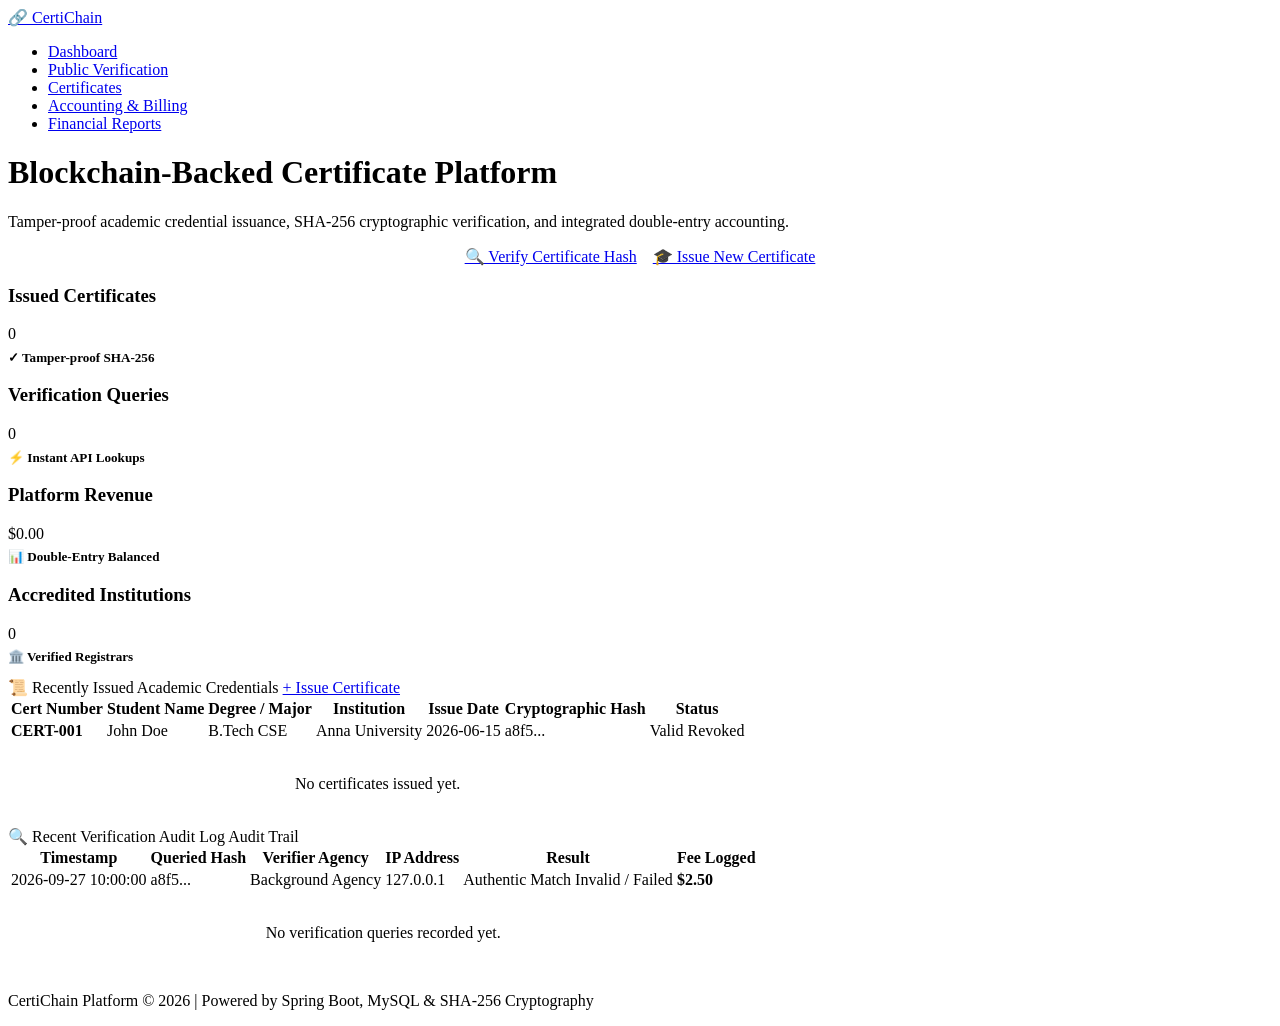
<file: demo/src/main/resources/templates/index.html>
<!DOCTYPE html>
<html xmlns:th="http://www.thymeleaf.org" lang="en">
<head>
  <meta charset="UTF-8">
  <meta name="viewport" content="width=device-width, initial-scale=1.0">
  <title>CertiChain | Blockchain Certificate Platform</title>
  <link rel="stylesheet" th:href="@{/css/style.css}">
  <link rel="preconnect" href="https://fonts.googleapis.com">
  <link rel="preconnect" href="https://fonts.gstatic.com" crossorigin>
  <link href="https://fonts.googleapis.com/css2?family=Bricolage+Grotesque:opsz,wght@12..96,600;700;800&family=Inter:wght@400;500;600;700&display=swap" rel="stylesheet">
</head>
<body>

  <!-- Navigation -->
  <nav class="navbar">
    <a href="/" class="nav-brand">
      🔗 <span>CertiChain</span>
    </a>
    <ul class="nav-links">
      <li><a href="/" class="active">Dashboard</a></li>
      <li><a href="/verify">Public Verification</a></li>
      <li><a href="/certificates">Certificates</a></li>
      <li><a href="/accounting">Accounting & Billing</a></li>
      <li><a href="/reports">Financial Reports</a></li>
    </ul>
  </nav>

  <div class="container">
    <!-- Hero -->
    <div class="hero">
      <h1>Blockchain-Backed Certificate Platform</h1>
      <p>Tamper-proof academic credential issuance, SHA-256 cryptographic verification, and integrated double-entry accounting.</p>
      <div style="display: flex; justify-content: center; gap: 1rem;">
        <a href="/verify" class="btn btn-primary">🔍 Verify Certificate Hash</a>
        <a href="/certificates" class="btn btn-secondary">🎓 Issue New Certificate</a>
      </div>
    </div>

    <!-- Stats Overview -->
    <div class="stats-grid">
      <div class="stat-card">
        <h3>Issued Certificates</h3>
        <div class="value" th:text="${totalCerts}">0</div>
        <p style="color: var(--color-success); font-size: 0.82rem; font-weight: 600; margin-top: 0.4rem;">✓ Tamper-proof SHA-256</p>
      </div>
      <div class="stat-card">
        <h3>Verification Queries</h3>
        <div class="value" th:text="${totalVerifications}">0</div>
        <p style="color: var(--primary); font-size: 0.82rem; font-weight: 600; margin-top: 0.4rem;">⚡ Instant API Lookups</p>
      </div>
      <div class="stat-card">
        <h3>Platform Revenue</h3>
        <div class="value" th:text="'$' + ${#numbers.formatDecimal(financials.totalRevenue, 1, 2)}">$0.00</div>
        <p style="color: var(--color-info); font-size: 0.82rem; font-weight: 600; margin-top: 0.4rem;">📊 Double-Entry Balanced</p>
      </div>
      <div class="stat-card">
        <h3>Accredited Institutions</h3>
        <div class="value" th:text="${totalInstitutions}">0</div>
        <p style="color: var(--text-muted); font-size: 0.82rem; font-weight: 600; margin-top: 0.4rem;">🏛️ Verified Registrars</p>
      </div>
    </div>

    <!-- Recent Certificates Table -->
    <div class="card">
      <div class="card-title">
        <span>📜 Recently Issued Academic Credentials</span>
        <a href="/certificates" class="btn btn-sm btn-primary">+ Issue Certificate</a>
      </div>
      <div class="table-responsive">
        <table>
          <thead>
            <tr>
              <th>Cert Number</th>
              <th>Student Name</th>
              <th>Degree / Major</th>
              <th>Institution</th>
              <th>Issue Date</th>
              <th>Cryptographic Hash</th>
              <th>Status</th>
            </tr>
          </thead>
          <tbody>
            <tr th:each="cert : ${recentCerts}">
              <td style="font-weight: 700;" th:text="${cert.certificateNumber}">CERT-001</td>
              <td th:text="${cert.studentName}">John Doe</td>
              <td th:text="${cert.degree + ' (' + cert.major + ')'}">B.Tech CSE</td>
              <td th:text="${cert.institution.name}">Anna University</td>
              <td th:text="${cert.issueDate}">2026-06-15</td>
              <td>
                <a th:href="@{/verify(hash=${cert.sha256Hash})}" class="hash-pill" th:text="${#strings.substring(cert.sha256Hash,0,12) + '...'}">a8f5...</a>
              </td>
              <td>
                <span th:if="${cert.status.name() == 'ISSUED'}" class="badge badge-success">Valid</span>
                <span th:if="${cert.status.name() == 'REVOKED'}" class="badge badge-danger">Revoked</span>
              </td>
            </tr>
            <tr th:if="${#lists.isEmpty(recentCerts)}">
              <td colspan="7" style="text-align: center; color: var(--text-muted); padding: 2rem;">No certificates issued yet.</td>
            </tr>
          </tbody>
        </table>
      </div>
    </div>

    <!-- Verification Audit Stream -->
    <div class="card">
      <div class="card-title">
        <span>🔍 Recent Verification Audit Log</span>
        <span class="badge badge-info">Audit Trail</span>
      </div>
      <div class="table-responsive">
        <table>
          <thead>
            <tr>
              <th>Timestamp</th>
              <th>Queried Hash</th>
              <th>Verifier Agency</th>
              <th>IP Address</th>
              <th>Result</th>
              <th>Fee Logged</th>
            </tr>
          </thead>
          <tbody>
            <tr th:each="log : ${recentLogs}">
              <td th:text="${#temporals.format(log.verificationTime, 'yyyy-MM-dd HH:mm:ss')}">2026-09-27 10:00:00</td>
              <td><span class="hash-pill" th:text="${#strings.substring(log.certificateHash,0,16) + '...'}">a8f5...</span></td>
              <td th:text="${log.verifierAgency}">Background Agency</td>
              <td th:text="${log.verifierIp}">127.0.0.1</td>
              <td>
                <span th:if="${log.isValid}" class="badge badge-success">Authentic Match</span>
                <span th:unless="${log.isValid}" class="badge badge-danger">Invalid / Failed</span>
              </td>
              <td style="color: var(--color-success); font-weight: 700;" th:text="'$' + ${log.feeCharged}">$2.50</td>
            </tr>
            <tr th:if="${#lists.isEmpty(recentLogs)}">
              <td colspan="6" style="text-align: center; color: var(--text-muted); padding: 2rem;">No verification queries recorded yet.</td>
            </tr>
          </tbody>
        </table>
      </div>
    </div>
  </div>

  <footer>
    <p>CertiChain Platform &copy; 2026 | Powered by Spring Boot, MySQL & SHA-256 Cryptography</p>
  </footer>
</body>
</html>
</file>
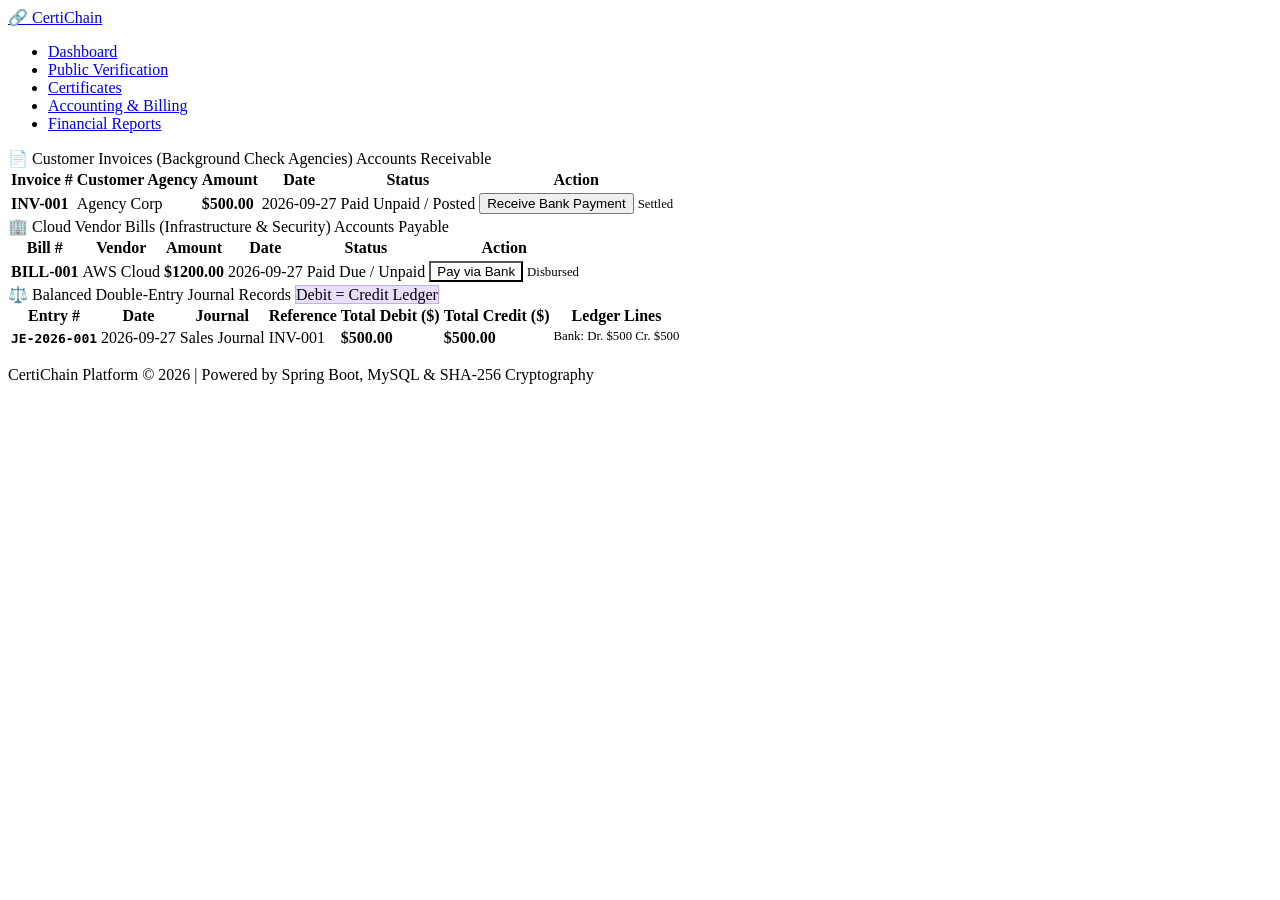
<file: demo/src/main/resources/templates/accounting.html>
<!DOCTYPE html>
<html xmlns:th="http://www.thymeleaf.org" lang="en">
<head>
  <meta charset="UTF-8">
  <meta name="viewport" content="width=device-width, initial-scale=1.0">
  <title>Accounting & Double-Entry Ledger | CertiChain</title>
  <link rel="stylesheet" th:href="@{/css/style.css}">
  <link rel="preconnect" href="https://fonts.googleapis.com">
  <link rel="preconnect" href="https://fonts.gstatic.com" crossorigin>
  <link href="https://fonts.googleapis.com/css2?family=Inter:wght@400;500;600;700;800&display=swap" rel="stylesheet">
</head>
<body>

  <!-- Navigation -->
  <nav class="navbar">
    <a href="/" class="nav-brand">
      🔗 <span>CertiChain</span>
    </a>
    <ul class="nav-links">
      <li><a href="/">Dashboard</a></li>
      <li><a href="/verify">Public Verification</a></li>
      <li><a href="/certificates">Certificates</a></li>
      <li><a href="/accounting" class="active">Accounting & Billing</a></li>
      <li><a href="/reports">Financial Reports</a></li>
    </ul>
  </nav>

  <div class="container">
    
    <!-- Flash Messages -->
    <div th:if="${successMessage}" class="alert alert-success" th:text="${successMessage}"></div>
    <div th:if="${errorMessage}" class="alert alert-danger" th:text="${errorMessage}"></div>

    <!-- Section 1: Customer Invoices (API Queries) -->
    <div class="card">
      <div class="card-title">
        <span>📄 Customer Invoices (Background Check Agencies)</span>
        <span class="badge badge-info">Accounts Receivable</span>
      </div>
      <div class="table-responsive">
        <table>
          <thead>
            <tr>
              <th>Invoice #</th>
              <th>Customer Agency</th>
              <th>Amount</th>
              <th>Date</th>
              <th>Status</th>
              <th>Action</th>
            </tr>
          </thead>
          <tbody>
            <tr th:each="inv : ${invoices}">
              <td style="font-weight: 600;" th:text="${inv.invoiceNumber}">INV-001</td>
              <td th:text="${inv.customer.name}">Agency Corp</td>
              <td style="color: var(--accent-green); font-weight: 700;" th:text="'$' + ${#numbers.formatDecimal(inv.amount, 1, 2)}">$500.00</td>
              <td th:text="${inv.invoiceDate}">2026-09-27</td>
              <td>
                <span th:if="${inv.status.name() == 'PAID'}" class="badge badge-success">Paid</span>
                <span th:if="${inv.status.name() == 'POSTED'}" class="badge badge-warning">Unpaid / Posted</span>
              </td>
              <td>
                <form th:if="${inv.status.name() == 'POSTED'}" th:action="@{'/accounting/invoices/' + ${inv.id} + '/pay'}" method="POST" style="display:inline;">
                  <button type="submit" class="btn btn-sm btn-primary">Receive Bank Payment</button>
                </form>
                <span th:if="${inv.status.name() == 'PAID'}" style="color: var(--text-muted); font-size: 0.8rem;">Settled</span>
              </td>
            </tr>
          </tbody>
        </table>
      </div>
    </div>

    <!-- Section 2: Vendor Bills (Cloud Hosting & HSM) -->
    <div class="card">
      <div class="card-title">
        <span>🏢 Cloud Vendor Bills (Infrastructure & Security)</span>
        <span class="badge badge-warning">Accounts Payable</span>
      </div>
      <div class="table-responsive">
        <table>
          <thead>
            <tr>
              <th>Bill #</th>
              <th>Vendor</th>
              <th>Amount</th>
              <th>Date</th>
              <th>Status</th>
              <th>Action</th>
            </tr>
          </thead>
          <tbody>
            <tr th:each="bill : ${bills}">
              <td style="font-weight: 600;" th:text="${bill.billNumber}">BILL-001</td>
              <td th:text="${bill.vendor.name}">AWS Cloud</td>
              <td style="color: var(--accent-red); font-weight: 700;" th:text="'$' + ${#numbers.formatDecimal(bill.amount, 1, 2)}">$1200.00</td>
              <td th:text="${bill.billDate}">2026-09-27</td>
              <td>
                <span th:if="${bill.status.name() == 'PAID'}" class="badge badge-success">Paid</span>
                <span th:if="${bill.status.name() == 'POSTED'}" class="badge badge-danger">Due / Unpaid</span>
              </td>
              <td>
                <form th:if="${bill.status.name() == 'POSTED'}" th:action="@{'/accounting/bills/' + ${bill.id} + '/pay'}" method="POST" style="display:inline;">
                  <button type="submit" class="btn btn-sm" style="background: var(--accent-amber); color: #000;">Pay via Bank</button>
                </form>
                <span th:if="${bill.status.name() == 'PAID'}" style="color: var(--text-muted); font-size: 0.8rem;">Disbursed</span>
              </td>
            </tr>
          </tbody>
        </table>
      </div>
    </div>

    <!-- Section 3: Double-Entry Balanced Journal Entries -->
    <div class="card">
      <div class="card-title">
        <span>⚖️ Balanced Double-Entry Journal Records</span>
        <span class="badge" style="background: rgba(139, 92, 246, 0.2); color: var(--accent-purple); border: 1px solid rgba(139, 92, 246, 0.4);">Debit = Credit Ledger</span>
      </div>
      <div class="table-responsive">
        <table>
          <thead>
            <tr>
              <th>Entry #</th>
              <th>Date</th>
              <th>Journal</th>
              <th>Reference</th>
              <th>Total Debit ($)</th>
              <th>Total Credit ($)</th>
              <th>Ledger Lines</th>
            </tr>
          </thead>
          <tbody>
            <tr th:each="entry : ${journalEntries}">
              <td style="font-family: monospace; font-weight: 600;" th:text="${entry.entryNumber}">JE-2026-001</td>
              <td th:text="${entry.entryDate}">2026-09-27</td>
              <td th:text="${entry.journal.name}">Sales Journal</td>
              <td th:text="${entry.reference}">INV-001</td>
              <td style="color: var(--accent-cyan); font-weight: 700;" th:text="'$' + ${#numbers.formatDecimal(entry.totalDebit, 1, 2)}">$500.00</td>
              <td style="color: var(--accent-green); font-weight: 700;" th:text="'$' + ${#numbers.formatDecimal(entry.totalCredit, 1, 2)}">$500.00</td>
              <td>
                <div th:each="item : ${entry.items}" style="font-size: 0.8rem; margin-bottom: 0.2rem;">
                  <span th:text="${item.account.name}">Bank</span>: 
                  <span th:if="${item.debit != null and item.debit.doubleValue() &gt; 0}" style="color: var(--accent-cyan);" th:text="'Dr. $' + ${item.debit}">Dr. $500</span>
                  <span th:if="${item.credit != null and item.credit.doubleValue() &gt; 0}" style="color: var(--accent-green);" th:text="'Cr. $' + ${item.credit}">Cr. $500</span>
                </div>
              </td>
            </tr>
          </tbody>
        </table>
      </div>
    </div>

  </div>

  <footer>
    <p>CertiChain Platform &copy; 2026 | Powered by Spring Boot, MySQL & SHA-256 Cryptography</p>
  </footer>
</body>
</html>
</file>
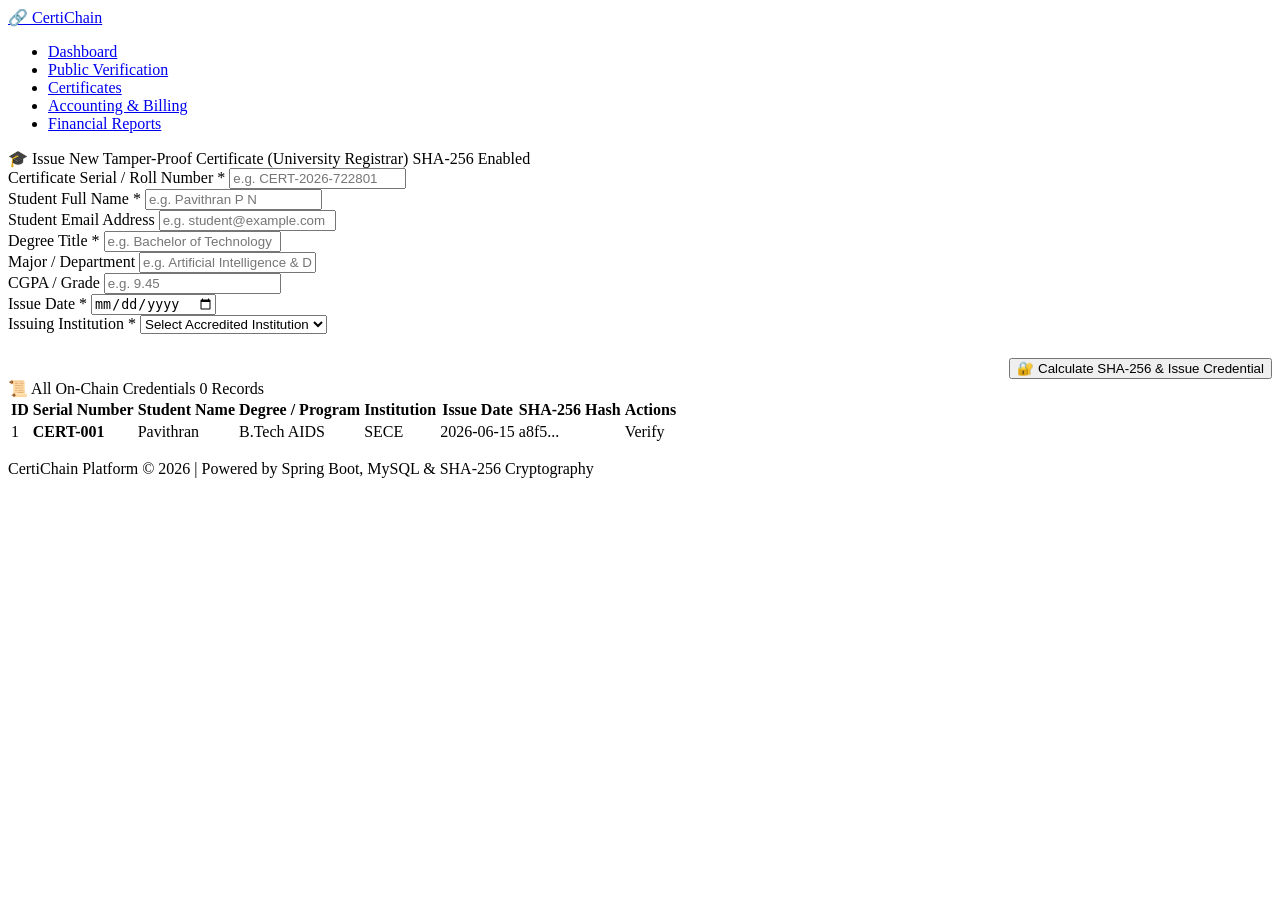
<file: demo/src/main/resources/templates/certificates.html>
<!DOCTYPE html>
<html xmlns:th="http://www.thymeleaf.org" lang="en">
<head>
  <meta charset="UTF-8">
  <meta name="viewport" content="width=device-width, initial-scale=1.0">
  <title>Certificate Management | CertiChain</title>
  <link rel="stylesheet" th:href="@{/css/style.css}">
  <link rel="preconnect" href="https://fonts.googleapis.com">
  <link rel="preconnect" href="https://fonts.gstatic.com" crossorigin>
  <link href="https://fonts.googleapis.com/css2?family=Inter:wght@400;500;600;700;800&display=swap" rel="stylesheet">
</head>
<body>

  <!-- Navigation -->
  <nav class="navbar">
    <a href="/" class="nav-brand">
      🔗 <span>CertiChain</span>
    </a>
    <ul class="nav-links">
      <li><a href="/">Dashboard</a></li>
      <li><a href="/verify">Public Verification</a></li>
      <li><a href="/certificates" class="active">Certificates</a></li>
      <li><a href="/accounting">Accounting & Billing</a></li>
      <li><a href="/reports">Financial Reports</a></li>
    </ul>
  </nav>

  <div class="container">
    
    <!-- Flash Messages -->
    <div th:if="${successMessage}" class="alert alert-success" th:text="${successMessage}"></div>
    <div th:if="${errorMessage}" class="alert alert-danger" th:text="${errorMessage}"></div>

    <!-- Certificate Issuance Form -->
    <div class="card">
      <div class="card-title">
        <span>🎓 Issue New Tamper-Proof Certificate (University Registrar)</span>
        <span class="badge badge-info">SHA-256 Enabled</span>
      </div>

      <form action="/certificates/issue" method="POST" th:object="${issueRequest}">
        <div class="form-grid">
          <div class="form-group">
            <label>Certificate Serial / Roll Number *</label>
            <input type="text" th:field="*{certificateNumber}" class="form-control" placeholder="e.g. CERT-2026-722801" required>
          </div>

          <div class="form-group">
            <label>Student Full Name *</label>
            <input type="text" th:field="*{studentName}" class="form-control" placeholder="e.g. Pavithran P N" required>
          </div>

          <div class="form-group">
            <label>Student Email Address</label>
            <input type="email" th:field="*{studentEmail}" class="form-control" placeholder="e.g. student@example.com">
          </div>

          <div class="form-group">
            <label>Degree Title *</label>
            <input type="text" th:field="*{degree}" class="form-control" placeholder="e.g. Bachelor of Technology" required>
          </div>

          <div class="form-group">
            <label>Major / Department</label>
            <input type="text" th:field="*{major}" class="form-control" placeholder="e.g. Artificial Intelligence & Data Science">
          </div>

          <div class="form-group">
            <label>CGPA / Grade</label>
            <input type="number" step="0.01" th:field="*{cgpa}" class="form-control" placeholder="e.g. 9.45">
          </div>

          <div class="form-group">
            <label>Issue Date *</label>
            <input type="date" th:field="*{issueDate}" class="form-control" required>
          </div>

          <div class="form-group">
            <label>Issuing Institution *</label>
            <select th:field="*{institutionId}" class="form-control" required>
              <option value="">Select Accredited Institution</option>
              <option th:each="inst : ${institutions}" th:value="${inst.id}" th:text="${inst.name + ' (' + inst.code + ')'}"></option>
            </select>
          </div>
        </div>

        <div style="margin-top: 1.5rem; text-align: right;">
          <button type="submit" class="btn btn-primary">🔐 Calculate SHA-256 & Issue Credential</button>
        </div>
      </form>
    </div>

    <!-- All Certificates Table -->
    <div class="card">
      <div class="card-title">
        <span>📜 All On-Chain Credentials</span>
        <span class="badge badge-success" th:text="${#lists.size(certificates)} + ' Records'">0 Records</span>
      </div>
      <div class="table-responsive">
        <table>
          <thead>
            <tr>
              <th>ID</th>
              <th>Serial Number</th>
              <th>Student Name</th>
              <th>Degree / Program</th>
              <th>Institution</th>
              <th>Issue Date</th>
              <th>SHA-256 Hash</th>
              <th>Actions</th>
            </tr>
          </thead>
          <tbody>
            <tr th:each="cert : ${certificates}">
              <td th:text="${cert.id}">1</td>
              <td style="font-weight: 600;" th:text="${cert.certificateNumber}">CERT-001</td>
              <td th:text="${cert.studentName}">Pavithran</td>
              <td th:text="${cert.degree}">B.Tech AIDS</td>
              <td th:text="${cert.institution.name}">SECE</td>
              <td th:text="${cert.issueDate}">2026-06-15</td>
              <td>
                <span class="hash-pill" th:text="${#strings.substring(cert.sha256Hash,0,16) + '...'}">a8f5...</span>
              </td>
              <td>
                <a th:href="@{/verify(hash=${cert.sha256Hash})}" class="btn btn-sm btn-primary">Verify</a>
              </td>
            </tr>
          </tbody>
        </table>
      </div>
    </div>

  </div>

  <footer>
    <p>CertiChain Platform &copy; 2026 | Powered by Spring Boot, MySQL & SHA-256 Cryptography</p>
  </footer>
</body>
</html>
</file>
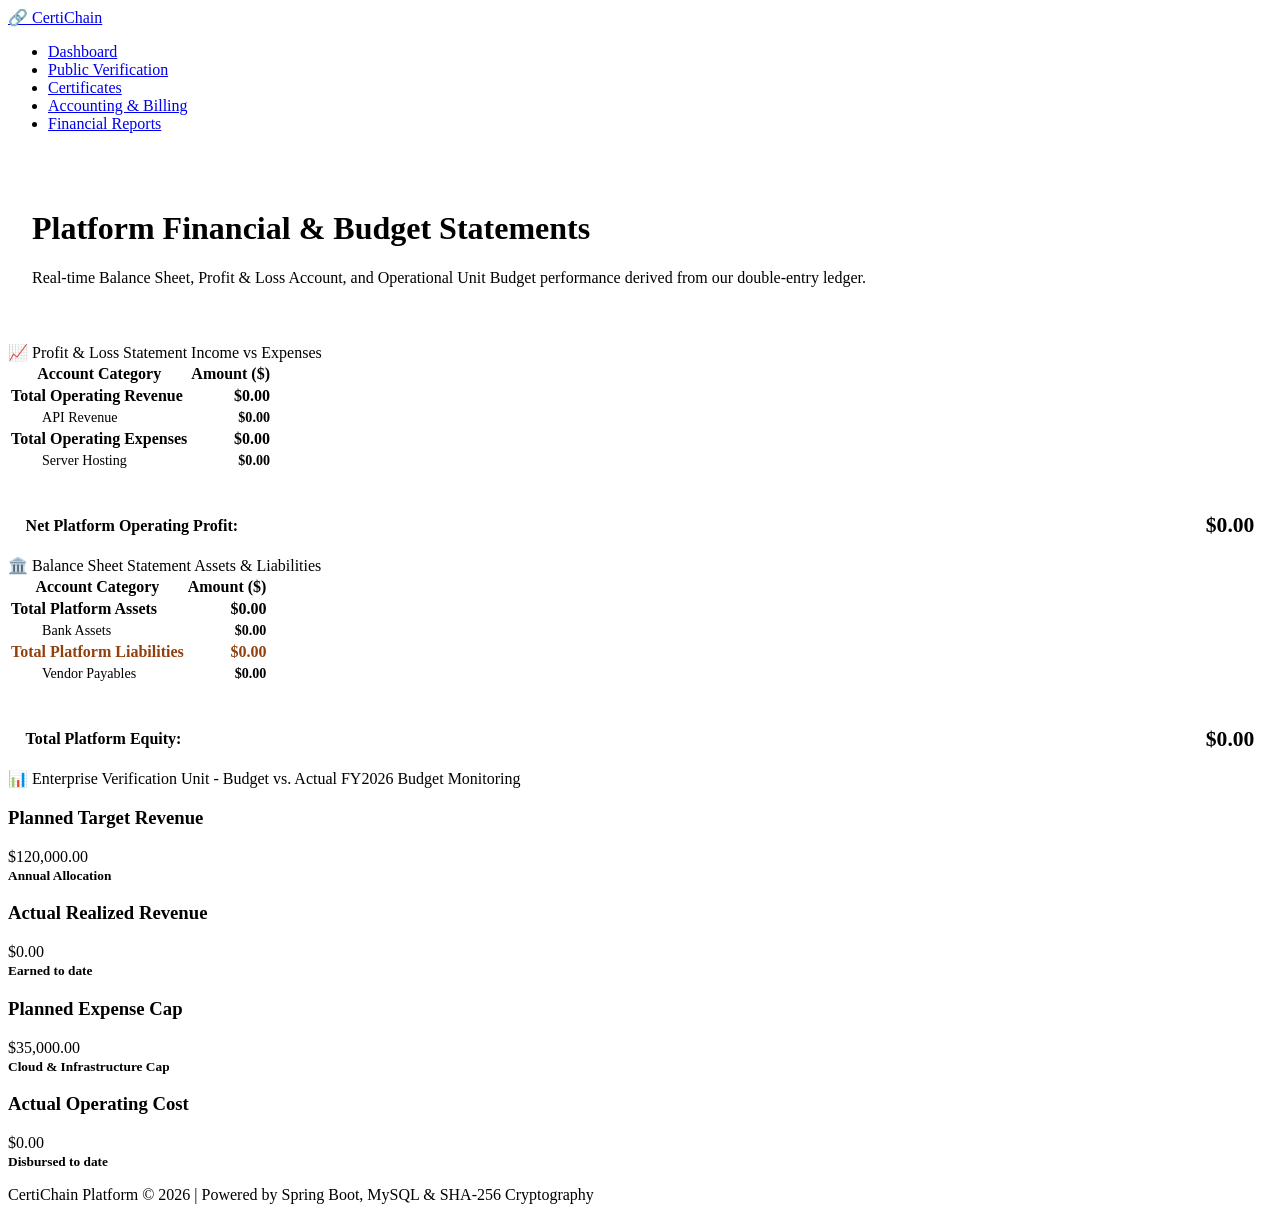
<file: demo/src/main/resources/templates/reports.html>
<!DOCTYPE html>
<html xmlns:th="http://www.thymeleaf.org" lang="en">
<head>
  <meta charset="UTF-8">
  <meta name="viewport" content="width=device-width, initial-scale=1.0">
  <title>Financial Reports & Budgets | CertiChain</title>
  <link rel="stylesheet" th:href="@{/css/style.css}">
  <link rel="preconnect" href="https://fonts.googleapis.com">
  <link rel="preconnect" href="https://fonts.gstatic.com" crossorigin>
  <link href="https://fonts.googleapis.com/css2?family=Bricolage+Grotesque:opsz,wght@12..96,600;700;800&family=Inter:wght@400;500;600;700&display=swap" rel="stylesheet">
</head>
<body>

  <!-- Navigation -->
  <nav class="navbar">
    <a href="/" class="nav-brand">
      🔗 <span>CertiChain</span>
    </a>
    <ul class="nav-links">
      <li><a href="/">Dashboard</a></li>
      <li><a href="/verify">Public Verification</a></li>
      <li><a href="/certificates">Certificates</a></li>
      <li><a href="/accounting">Accounting & Billing</a></li>
      <li><a href="/reports" class="active">Financial Reports</a></li>
    </ul>
  </nav>

  <div class="container">
    
    <div class="hero" style="padding: 2.5rem 1.5rem;">
      <h1>Platform Financial & Budget Statements</h1>
      <p>Real-time Balance Sheet, Profit & Loss Account, and Operational Unit Budget performance derived from our double-entry ledger.</p>
    </div>

    <!-- P&L and Balance Sheet Grid -->
    <div class="stats-grid" style="grid-template-columns: 1fr 1fr;">
      
      <!-- Profit & Loss Statement -->
      <div class="card">
        <div class="card-title">
          <span>📈 Profit & Loss Statement</span>
          <span class="badge badge-success">Income vs Expenses</span>
        </div>
        
        <table style="margin-bottom: 1.5rem;">
          <thead>
            <tr>
              <th>Account Category</th>
              <th style="text-align: right;">Amount ($)</th>
            </tr>
          </thead>
          <tbody>
            <tr>
              <td style="font-weight: 700; color: var(--color-success);">Total Operating Revenue</td>
              <td style="text-align: right; font-weight: 800; color: var(--color-success);" th:text="'$' + ${#numbers.formatDecimal(report.totalRevenue, 1, 2)}">$0.00</td>
            </tr>
            <tr th:each="rev : ${report.revenueBreakdown}">
              <td style="padding-left: 2rem; font-size: 0.88rem; color: var(--text-muted);" th:text="${rev.key}">API Revenue</td>
              <td style="text-align: right; font-size: 0.88rem; font-weight: 600;" th:text="'$' + ${#numbers.formatDecimal(rev.value, 1, 2)}">$0.00</td>
            </tr>
            <tr>
              <td style="font-weight: 700; color: var(--primary);">Total Operating Expenses</td>
              <td style="text-align: right; font-weight: 800; color: var(--primary);" th:text="'$' + ${#numbers.formatDecimal(report.totalExpenses, 1, 2)}">$0.00</td>
            </tr>
            <tr th:each="exp : ${report.expenseBreakdown}">
              <td style="padding-left: 2rem; font-size: 0.88rem; color: var(--text-muted);" th:text="${exp.key}">Server Hosting</td>
              <td style="text-align: right; font-size: 0.88rem; font-weight: 600;" th:text="'$' + ${#numbers.formatDecimal(exp.value, 1, 2)}">$0.00</td>
            </tr>
          </tbody>
        </table>

        <div style="background: var(--surface-muted); border: 1px solid var(--border-subtle); padding: 1.1rem; border-radius: var(--input-radius); display: flex; justify-content: space-between; align-items: center;">
          <span style="font-weight: 700; color: var(--text-foreground);">Net Platform Operating Profit:</span>
          <span style="font-size: 1.35rem; font-weight: 800; color: var(--color-info);" th:text="'$' + ${#numbers.formatDecimal(report.netProfit, 1, 2)}">$0.00</span>
        </div>
      </div>

      <!-- Balance Sheet Statement -->
      <div class="card">
        <div class="card-title">
          <span>🏛️ Balance Sheet Statement</span>
          <span class="badge badge-info">Assets & Liabilities</span>
        </div>

        <table style="margin-bottom: 1.5rem;">
          <thead>
            <tr>
              <th>Account Category</th>
              <th style="text-align: right;">Amount ($)</th>
            </tr>
          </thead>
          <tbody>
            <tr>
              <td style="font-weight: 700; color: var(--color-info);">Total Platform Assets</td>
              <td style="text-align: right; font-weight: 800; color: var(--color-info);" th:text="'$' + ${#numbers.formatDecimal(report.totalAssets, 1, 2)}">$0.00</td>
            </tr>
            <tr th:each="asset : ${report.assetBreakdown}">
              <td style="padding-left: 2rem; font-size: 0.88rem; color: var(--text-muted);" th:text="${asset.key}">Bank Assets</td>
              <td style="text-align: right; font-size: 0.88rem; font-weight: 600;" th:text="'$' + ${#numbers.formatDecimal(asset.value, 1, 2)}">$0.00</td>
            </tr>
            <tr>
              <td style="font-weight: 700; color: #92400e;">Total Platform Liabilities</td>
              <td style="text-align: right; font-weight: 800; color: #92400e;" th:text="'$' + ${#numbers.formatDecimal(report.totalLiabilities, 1, 2)}">$0.00</td>
            </tr>
            <tr th:each="liab : ${report.liabilityBreakdown}">
              <td style="padding-left: 2rem; font-size: 0.88rem; color: var(--text-muted);" th:text="${liab.key}">Vendor Payables</td>
              <td style="text-align: right; font-size: 0.88rem; font-weight: 600;" th:text="'$' + ${#numbers.formatDecimal(liab.value, 1, 2)}">$0.00</td>
            </tr>
          </tbody>
        </table>

        <div style="background: var(--surface-muted); border: 1px solid var(--border-subtle); padding: 1.1rem; border-radius: var(--input-radius); display: flex; justify-content: space-between; align-items: center;">
          <span style="font-weight: 700; color: var(--text-foreground);">Total Platform Equity:</span>
          <span style="font-size: 1.35rem; font-weight: 800; color: var(--primary);" th:text="'$' + ${#numbers.formatDecimal(report.totalEquity, 1, 2)}">$0.00</span>
        </div>
      </div>

    </div>

    <!-- Section 3: Unit Operational Budget Performance -->
    <div class="card">
      <div class="card-title">
        <span>📊 Enterprise Verification Unit - Budget vs. Actual</span>
        <span class="badge badge-info">FY2026 Budget Monitoring</span>
      </div>

      <div class="stats-grid">
        <div class="stat-card">
          <h3>Planned Target Revenue</h3>
          <div class="value" th:text="'$' + ${#numbers.formatDecimal(report.plannedBudgetRevenue, 1, 2)}">$120,000.00</div>
          <small style="color: var(--text-muted); font-weight: 600;">Annual Allocation</small>
        </div>
        <div class="stat-card">
          <h3>Actual Realized Revenue</h3>
          <div class="value" style="color: var(--color-success);" th:text="'$' + ${#numbers.formatDecimal(report.actualBudgetRevenue, 1, 2)}">$0.00</div>
          <small style="color: var(--color-success); font-weight: 600;">Earned to date</small>
        </div>
        <div class="stat-card">
          <h3>Planned Expense Cap</h3>
          <div class="value" th:text="'$' + ${#numbers.formatDecimal(report.plannedBudgetExpense, 1, 2)}">$35,000.00</div>
          <small style="color: var(--text-muted); font-weight: 600;">Cloud & Infrastructure Cap</small>
        </div>
        <div class="stat-card">
          <h3>Actual Operating Cost</h3>
          <div class="value" style="color: var(--primary);" th:text="'$' + ${#numbers.formatDecimal(report.actualBudgetExpense, 1, 2)}">$0.00</div>
          <small style="color: var(--text-muted); font-weight: 600;">Disbursed to date</small>
        </div>
      </div>
    </div>

  </div>

  <footer>
    <p>CertiChain Platform &copy; 2026 | Powered by Spring Boot, MySQL & SHA-256 Cryptography</p>
  </footer>
</body>
</html>
</file>
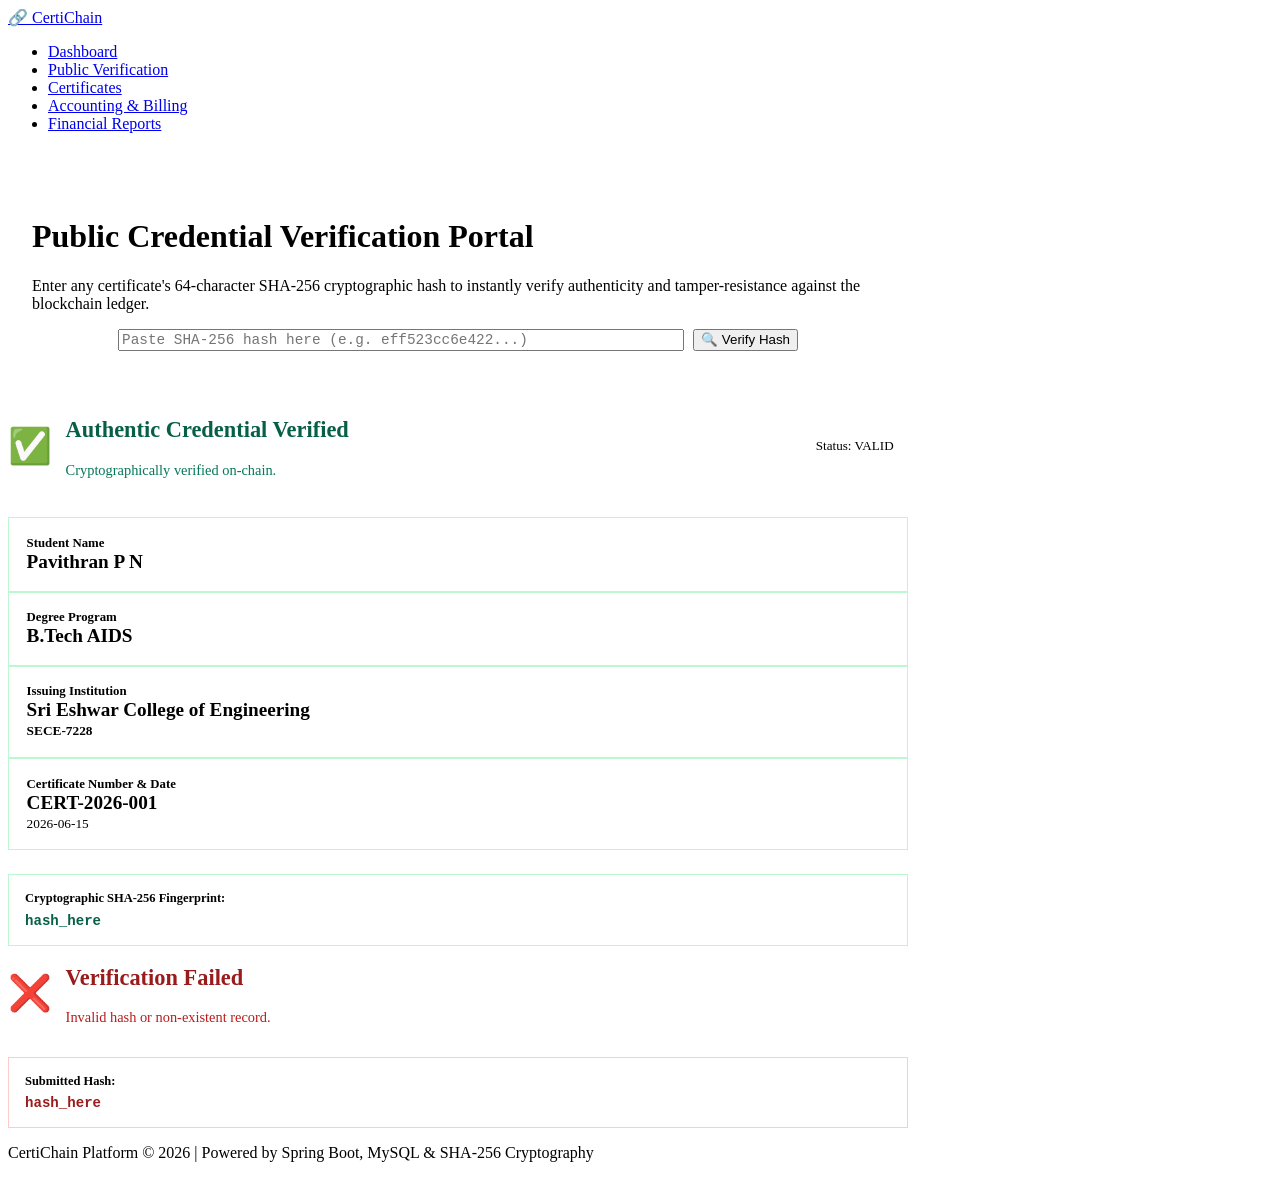
<file: demo/src/main/resources/templates/verify.html>
<!DOCTYPE html>
<html xmlns:th="http://www.thymeleaf.org" lang="en">
<head>
  <meta charset="UTF-8">
  <meta name="viewport" content="width=device-width, initial-scale=1.0">
  <title>Public Verification Portal | CertiChain</title>
  <link rel="stylesheet" th:href="@{/css/style.css}">
  <link rel="preconnect" href="https://fonts.googleapis.com">
  <link rel="preconnect" href="https://fonts.gstatic.com" crossorigin>
  <link href="https://fonts.googleapis.com/css2?family=Bricolage+Grotesque:opsz,wght@12..96,600;700;800&family=Inter:wght@400;500;600;700&display=swap" rel="stylesheet">
</head>
<body>

  <!-- Navigation -->
  <nav class="navbar">
    <a href="/" class="nav-brand">
      🔗 <span>CertiChain</span>
    </a>
    <ul class="nav-links">
      <li><a href="/">Dashboard</a></li>
      <li><a href="/verify" class="active">Public Verification</a></li>
      <li><a href="/certificates">Certificates</a></li>
      <li><a href="/accounting">Accounting & Billing</a></li>
      <li><a href="/reports">Financial Reports</a></li>
    </ul>
  </nav>

  <div class="container" style="max-width: 900px;">
    
    <div class="hero" style="padding: 3rem 1.5rem;">
      <h1>Public Credential Verification Portal</h1>
      <p>Enter any certificate's 64-character SHA-256 cryptographic hash to instantly verify authenticity and tamper-resistance against the blockchain ledger.</p>

      <!-- Hash Search Form -->
      <form action="/verify" method="GET" style="max-width: 680px; margin: 0 auto; display: flex; gap: 0.6rem;">
        <input type="text" name="hash" class="form-control" style="flex: 1; font-family: monospace; font-size: 0.9rem;" 
               placeholder="Paste SHA-256 hash here (e.g. eff523cc6e422...)" 
               th:value="${searchedHash}" required>
        <button type="submit" class="btn btn-primary">🔍 Verify Hash</button>
      </form>
    </div>

    <!-- Verification Result Display -->
    <div th:if="${result != null}">
      
      <!-- Valid Result -->
      <div th:if="${result.valid}" class="verification-result valid">
        <div style="display: flex; align-items: center; justify-content: space-between; margin-bottom: 1.5rem;">
          <div style="display: flex; align-items: center; gap: 0.85rem;">
            <div style="font-size: 2.2rem;">✅</div>
            <div>
              <h2 style="font-size: 1.4rem; color: #065f46;">Authentic Credential Verified</h2>
              <p style="color: #047857; font-size: 0.9rem;" th:text="${result.message}">Cryptographically verified on-chain.</p>
            </div>
          </div>
          <span class="badge badge-success" style="font-size: 0.82rem; padding: 0.4rem 0.9rem;">Status: VALID</span>
        </div>

        <div class="stats-grid" style="grid-template-columns: 1fr 1fr; margin-bottom: 1.5rem;">
          <div style="background: #ffffff; border: 1px solid #bbf7d0; padding: 1.1rem; border-radius: var(--input-radius);">
            <div style="color: var(--text-muted); font-size: 0.8rem; font-weight: 600;">Student Name</div>
            <div style="font-size: 1.2rem; font-weight: 700; color: var(--text-foreground);" th:text="${result.studentName}">Pavithran P N</div>
          </div>
          <div style="background: #ffffff; border: 1px solid #bbf7d0; padding: 1.1rem; border-radius: var(--input-radius);">
            <div style="color: var(--text-muted); font-size: 0.8rem; font-weight: 600;">Degree Program</div>
            <div style="font-size: 1.2rem; font-weight: 700; color: var(--text-foreground);" th:text="${result.degree + ' (' + result.major + ')'}">B.Tech AIDS</div>
          </div>
          <div style="background: #ffffff; border: 1px solid #bbf7d0; padding: 1.1rem; border-radius: var(--input-radius);">
            <div style="color: var(--text-muted); font-size: 0.8rem; font-weight: 600;">Issuing Institution</div>
            <div style="font-size: 1.2rem; font-weight: 700; color: var(--text-foreground);" th:text="${result.institutionName}">Sri Eshwar College of Engineering</div>
            <small style="color: var(--color-info); font-weight: 600;" th:text="'Code: ' + ${result.institutionCode}">SECE-7228</small>
          </div>
          <div style="background: #ffffff; border: 1px solid #bbf7d0; padding: 1.1rem; border-radius: var(--input-radius);">
            <div style="color: var(--text-muted); font-size: 0.8rem; font-weight: 600;">Certificate Number & Date</div>
            <div style="font-size: 1.2rem; font-weight: 700; color: var(--text-foreground);" th:text="${result.certificateNumber}">CERT-2026-001</div>
            <small style="color: var(--text-muted);" th:text="'Issued: ' + ${result.issueDate}">2026-06-15</small>
          </div>
        </div>

        <div style="background: #ffffff; border: 1px solid #bbf7d0; padding: 1rem; border-radius: var(--input-radius);">
          <div style="color: var(--text-muted); font-size: 0.78rem; font-weight: 600; margin-bottom: 0.3rem;">Cryptographic SHA-256 Fingerprint:</div>
          <code style="font-family: monospace; font-size: 0.88rem; color: #065f46; font-weight: 700; word-break: break-all;" th:text="${result.hash}">hash_here</code>
        </div>
      </div>

      <!-- Invalid / Tampered Result -->
      <div th:unless="${result.valid}" class="verification-result invalid">
        <div style="display: flex; align-items: center; gap: 0.85rem; margin-bottom: 1rem;">
          <div style="font-size: 2.2rem;">❌</div>
          <div>
            <h2 style="font-size: 1.4rem; color: #991b1b;" th:text="${result.status == 'REVOKED' ? 'Revoked Certificate' : 'Verification Failed: Tampered or Not Found'}">Verification Failed</h2>
            <p style="color: #b91c1c; font-size: 0.9rem;" th:text="${result.message}">Invalid hash or non-existent record.</p>
          </div>
        </div>
        <div style="background: #ffffff; border: 1px solid #fecaca; padding: 1rem; border-radius: var(--input-radius);">
          <div style="color: var(--text-muted); font-size: 0.78rem; font-weight: 600; margin-bottom: 0.3rem;">Submitted Hash:</div>
          <code style="font-family: monospace; font-size: 0.88rem; color: #991b1b; font-weight: 700; word-break: break-all;" th:text="${result.hash}">hash_here</code>
        </div>
      </div>

    </div>

  </div>

  <footer>
    <p>CertiChain Platform &copy; 2026 | Powered by Spring Boot, MySQL & SHA-256 Cryptography</p>
  </footer>
</body>
</html>
</file>
